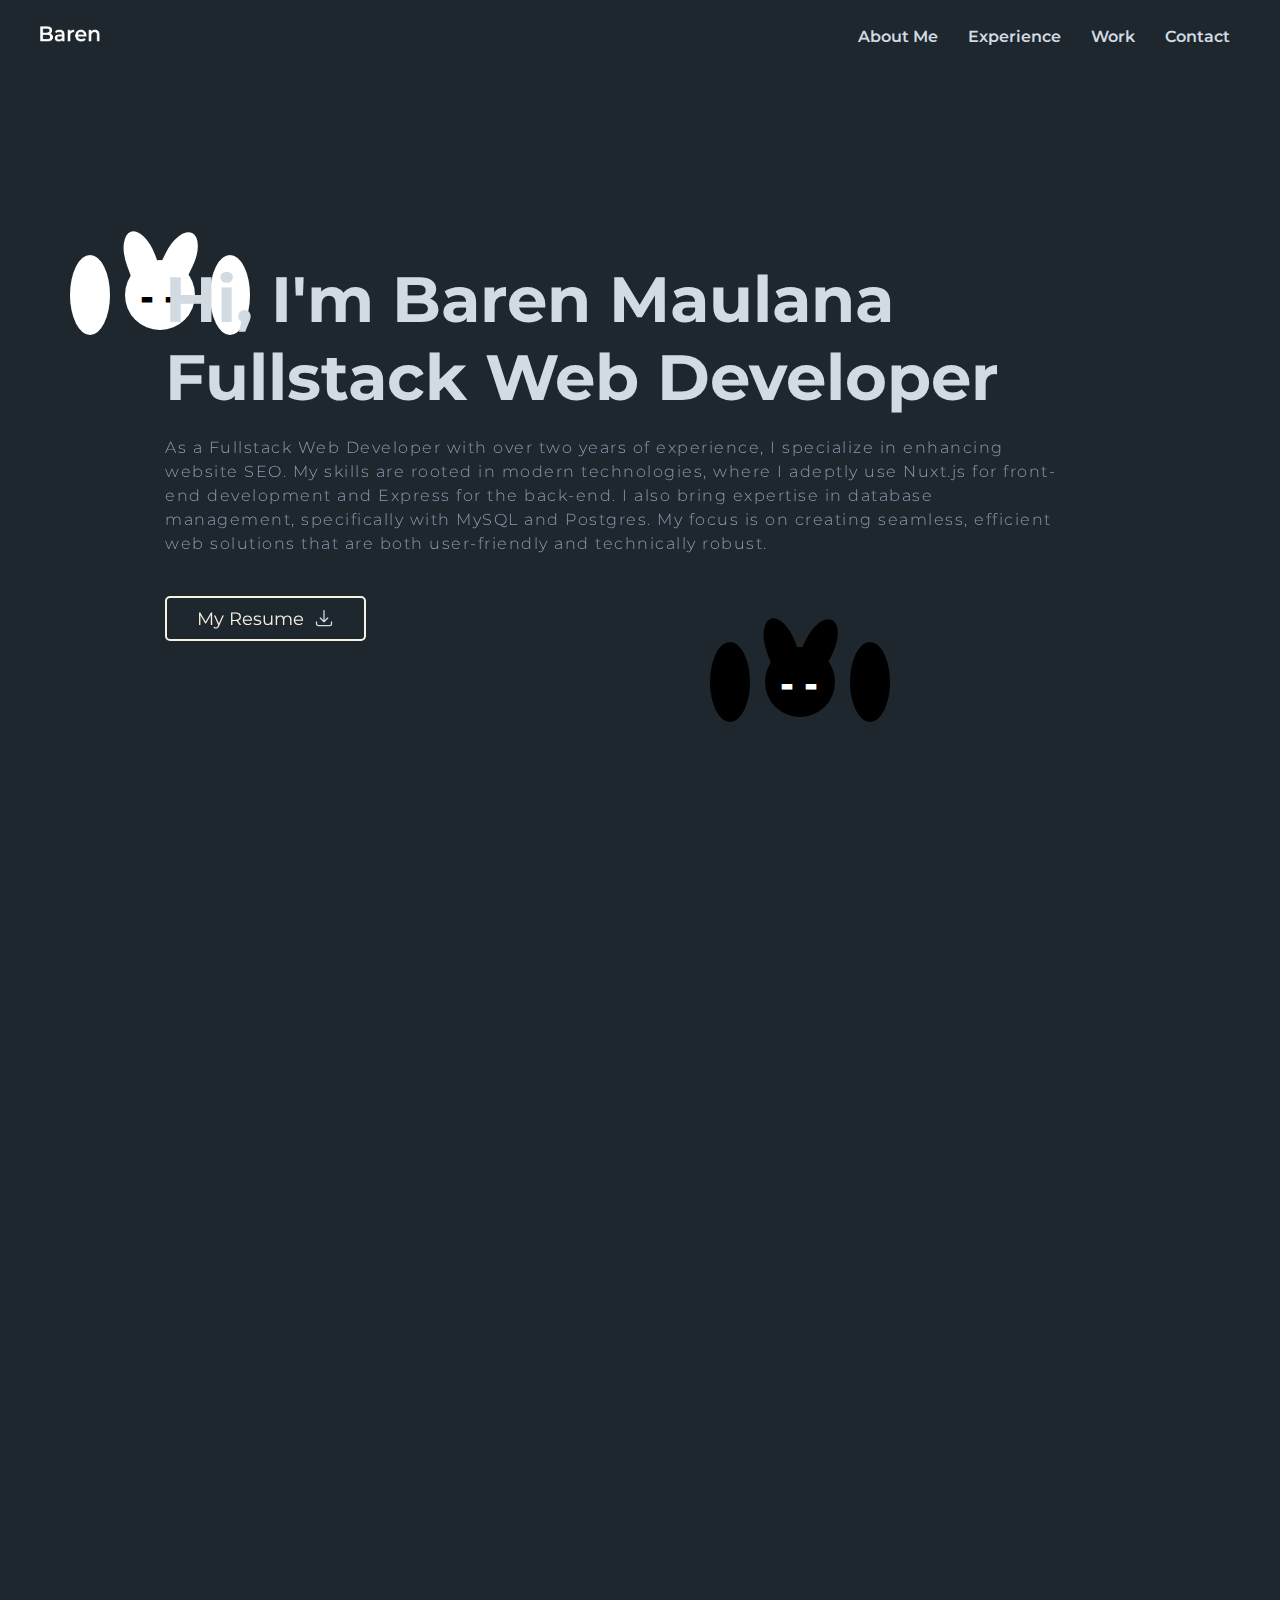
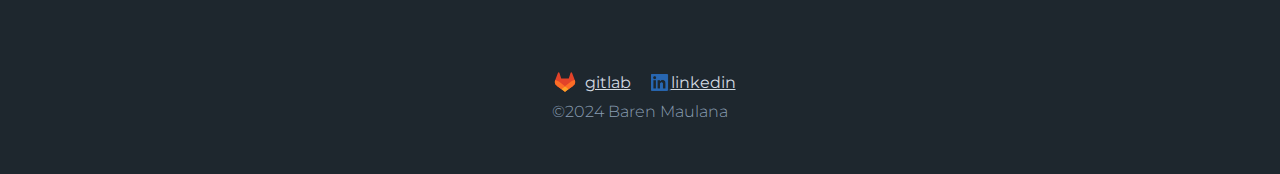
<file: index.html>
<!DOCTYPE html>
<html lang="en">
  <head>
    <meta charset="UTF-8" />
    <meta name="viewport" content="width=device-width, initial-scale=1.0" />
    <title>Baren Maulana - Fullstack Developer</title>
    <link href="https://unpkg.com/aos@2.3.1/dist/aos.css" rel="stylesheet">
    <link rel="stylesheet" href="style.css" />
  </head>
  <body>
    <div id="night-animal">
        <div class="loader">
            <div class="dot-one"></div> 
            <div class="dot-two">-  -</div> 
            <div class="dot-three"></div> 
           </div>
    </div>
    <div id="night-animal-2">
        <div class="loader">
            <div class="dot-one"></div> 
            <div class="dot-two">-  -</div> 
            <div class="dot-three"></div> 
           </div>
    </div>

    <nav>
      <div>
        <a href="#home">
            <img src="./images/logo-white.png" alt="" />
        </a>
      </div>
      <div>
        <ul>
          <li><a href="#about">About Me</a></li>
          <li><a href="#experience">Experience</a></li>
          <li><a href="#work">Work</a></li>
          <li><a href="#contact">Contact</a></li>
        </ul>
      </div>
    </nav>

    <main>
      <div class="container">
        <div id="home" data-aos="fade-up" data-aos-duration="1500">
         <div>
            <h1>Hi, I'm Baren Maulana<br>Fullstack Web Developer</h1>
            <p class="content-description mb-40">
As a Fullstack Web Developer with over two years of experience, I specialize in enhancing website SEO. My skills are rooted in modern technologies, where I adeptly use Nuxt.js for front-end development and Express for the back-end. I also bring expertise in database management, specifically with MySQL and Postgres. My focus is on creating seamless, efficient web solutions that are both user-friendly and technically robust.
            </p>
            <a href="https://drive.google.com/file/d/15ahejpXFpshoO6idgdTiZs-wbaB2inZL/view?usp=sharing" target="_blank" class="btn-global-1">My Resume <svg xmlns="http://www.w3.org/2000/svg" fill="none" viewBox="0 0 24 24" stroke-width="1.5" stroke="currentColor" class="icon-size">
                <path stroke-linecap="round" stroke-linejoin="round" d="M3 16.5v2.25A2.25 2.25 0 005.25 21h13.5A2.25 2.25 0 0021 18.75V16.5M16.5 12L12 16.5m0 0L7.5 12m4.5 4.5V3" />
              </svg>
              </a>
         </div>
        </div>

        <div id="about" data-aos="fade-up" data-aos-duration="1500">
            <div>
                <h2>About Me</h2>
                <p class="content-description mb-10">
                    
                    I thrive on tackling new challenges in my projects, even when they require adjustments in the technology used. Most of my work revolves around developing web pages and entire websites, with a focus on boosting visitor traffic. Additionally, I have experience integrating payment gateways and POS systems with internal dashboards, ensuring seamless and efficient operations. Each project allows me to expand my skill set and deliver impactful solutions that drive success.
                </p>
                <p class="content-description mb-20">
                    Here are a few technologies that I’ve been used recently:
                </p>
                <div class="tech-list">
                    <span>Javascript (ES6)</span>
                    <span>Nodejs</span>
                    <span>Nuxtjs</span>
                    <span>Expressjs</span>
                    <span>PostgreSQL</span>
                    <span>Laravel</span>
                    <span>Git</span>
                </div>
            </div>
            <div class="image-profile">
                <img src="./images/baren.jpeg" alt="" />
            </div>
        </div>

        <div id="experience" data-aos="fade-up" data-aos-duration="1500" class="container">
            <div>
                <h2>Where I've worked</h2>
                <div class="experience-wrapper">
                    <div class="experience-navigation">
                        <span id="camellique">Camellique</span>
                        <span id="meatguy">Meatguy Steakhouse</span>
                    </div>
                    <div id="experience-content">
                        <div class="experience">
                            <div class="mb-20">
                                <p class="mb-10">Fullstack Developer at Camellique</p>
                                <p class="mb-10">April 2021 - March 2023</p>
                                <p> Website link : <a href="https://camellique.com" target="_blank">camellique.com</a></p>
                            </div>
                            <ul class="mb-10">
                                <li>Developing web application where focusing on writing articles, and do transaction to order camellique products.</li>
                                <li>My responsibility is creating application flow, ERD design, Frontend slicing, Build API, also deployment application to production.</li>
                                <li>Colaborate with UI/UX Designer, Marketing manager, and Owner to develop every features.</li>
                            </ul>
                            
                        </div>
                        <div class="experience">
                            <div class="mb-20">
                                <p class="mb-10">Fullstack Developer at Meatguy Steakhouse</p>
                                <p class="mb-10">March 2023 - Present</p>
                                <p> Website links : <a href="https://meatguy.id" target="_blank">meatguy.id</a>&nbsp; ,&nbsp;<a href="https://grillz.meatguy.id" target="_blank">grillz.meatguy.id</a>&nbsp; ,&nbsp;<a href="https://member.meatguy.id" target="_blank">member.meatguy.id</a>&nbsp; </p>
                            </div>
                            <ul>
                                <li>Developing and maintaining web application for Meatguy Steakhouse</li>
                                <li>Handle several project like Website Meatguy Steakhouse, CMS - internal system for Meatguy Steakhouse, API Meatguy Steakhouse</li>
                                <li>Collaborate with SEO Specialist, CRM Specialist, Group Marketing Manager, UI/UX Designer, Marketing Team, Creative Team, to develop new feature and helping to do some adjustment by request.</li>
                            </ul>
                        </div>
                    </div>
                </div>
            </div>
        </div>

        <div id="work" data-aos="fade-up" data-aos-duration="1500">
            <div>
                <h2>What I've created</h2>
                <div class="work-content mb-100" data-aos="fade-up" data-aos-duration="1500">
                    <div class="image-wrapper">
                        <img src="./images/camellique-website.png" >
                    </div>
                    <div class="work-description">
                        <h3 class="mb-10">Camellique Website</h3>
                        <p class="mb-10">The landing page of a cosmetic website that sells products. It includes several sections such as about, products, articles, and referral registration. Actually, the details are quite extensive; there are so many of them that I can hardly remember each one individually</p>
                        <div class="tech-list">
                            <span>Nuxtjs</span>
                            <span>Laravel</span>
                            <span>MySQL</span>
                            <span>CentOS</span>
                            <span>Tailwind Css</span>
                        </div>
                    </div>
                </div>
                <div class="work-content mb-100" data-aos="fade-up" data-aos-duration="1500">
                    <div class="work-description">
                        <h3 class="mb-10">Camellique Shop</h3>
                        <p class="mb-10">One page with features like a shopping cart, product galleries, benefits, how-to-use information, pricing, and product details. For payment, it integrates with the Midtrans payment gateway.</p>
                        <div class="tech-list">
                            <span>Nuxtjs</span>
                            <span>Laravel</span>
                            <span>Midtrans</span>
                            <span>Tailwind Css</span>
                        </div>
                    </div>
                    <div class="image-wrapper">
                        <img src="./images/camellique-shop.png" >
                    </div>
                </div>
                <div class="work-content mb-100" data-aos="fade-up" data-aos-duration="1500">
                    <div class="image-wrapper">
                        <img src="./images/csr-ssr.png" >
                    </div>
                    <div class="work-description">
                        <h3 class="mb-10">CSR to SSR Meatguy Website</h3>
                        <p class="mb-10">Transforming the rendering of the Meatguy website from initially being Client-Side Rendering (CSR) to Server-Side Rendering (SSR). This change was made to facilitate Google's crawling process, as content can be challenging to index with CSR, hence the need to switch to SSR.</p>
                        <div class="tech-list">
                            <span>Nuxtjs</span>
                        </div>
                    </div>
                </div>
                <div class="work-content mb-100" data-aos="fade-up" data-aos-duration="1500">
                    <div class="work-description">
                        <h3 class="mb-10">Bilingual Meatguy Blogs</h3>
                        <p class="mb-10">Due to the detection of high traffic originating from abroad, the team decided to develop a bilingual feature to boost traffic from within the country. Consequently, there are now articles available in both English and Indonesian.</p>
                        <div class="tech-list">
                            <span>Nuxtjs</span>
                            <span>Expressjs</span>
                            <span>PostgreSQL</span>
                        </div>
                    </div>
                    <div class="image-wrapper">
                        <img src="./images/bilingual.png" >
                    </div>
                </div>
                <div class="work-content mb-100" data-aos="fade-up" data-aos-duration="1500">
                    <div class="image-wrapper">
                        <img src="./images/author-page.png" >
                    </div>
                    <div class="work-description">
                        <h3 class="mb-10">Author Page Meatguy Blogs</h3>
                        <p class="mb-10">To maintain the trust of our readers, Meatguy Steakhouse displays author details on each visited blog page. By clicking the author's name, visitors are directed to a detailed page showcasing all the blogs written by that author.</p>
                        <div class="tech-list">
                            <span>Nuxtjs</span>
                            <span>Expressjs</span>
                        </div>
                    </div>
                </div>
                <div class="work-content mb-100" data-aos="fade-up" data-aos-duration="1500">
                    <div class="work-description">
                        <h3 class="mb-10">Customer Birthday</h3>
                        <p class="mb-10">A feature where admins can add customer birthday details, including name, year, and description. Admins can add details not only for the account owner's birthday but also for their family members. This information is added for reminder purposes.</p>
                        <div class="tech-list">
                            <span>Nuxtjs</span>
                            <span>Expressjs</span>
                            <span>PostgreSQL</span>
                            <span>Scheduler</span>
                        </div>
                    </div>
                    <div class="image-wrapper">
                        <img src="./images/birthday.png" >
                    </div>
                </div>
                <div class="work-content mb-100" data-aos="fade-up" data-aos-duration="1500">
                    <div class="image-wrapper">
                        <img src="./images/tier.png" >
                    </div>
                    <div class="work-description">
                        <h3 class="mb-10">Implement New Tiering Customer</h3>
                        <p class="mb-10">To enhance the effectiveness of the upcoming CRM campaign, Meatguy Steakhouse establishes rules for tiering customers. This includes a revamp of existing features to align with the latest tiering rules.</p>
                        <div class="tech-list">
                            <span>Nuxtjs</span>
                            <span>Expressjs</span>
                            <span>Scheduler</span>
                        </div>
                    </div>
                </div>
                <div class="work-content mb-100" data-aos="fade-up" data-aos-duration="1500">
                    <div class="work-description">
                        <h3 class="mb-10">Meatguy x Chope Reservation</h3>
                        <p class="mb-10">To facilitate customer reservations, Meatguy Steakhouse collaborates with Chope to display a widget on the location section during browser searches. This system uses GCC as the publisher, and the internal system scrapes emails using the Google Mail API.</p>
                        <div class="tech-list">
                            <span>Nuxtjs</span>
                            <span>Expressjs</span>
                            <span>PostgreSQL</span>
                            <span>Google Cloud Console</span>
                        </div>
                    </div>
                    <div class="image-wrapper">
                        <img src="./images/chope.png" >
                    </div>
                </div>
                <div class="work-content mb-100" data-aos="fade-up" data-aos-duration="1500">
                    <div class="image-wrapper">
                        <img src="./images/hampers.png" >
                    </div>
                    <div class="work-description">
                        <h3 class="mb-10">Hampers Campaign Page</h3>
                        <p class="mb-10">The page is used to display information about the hamper packages provided by Meatguy Steakhouse. This program runs at the end of the year, from December to January 15th. The UI design is created by someone else from our team.</p>
                        <div class="tech-list">
                            <span>Nuxtjs</span>
                        </div>
                    </div>
                </div>
                <div class="work-content mb-100" data-aos="fade-up" data-aos-duration="1500">
                    <div class="work-description">
                        <h3 class="mb-10">Miyazaki Wagyu Campaign Page</h3>
                        <p class="mb-10">The page displays A5 Miyazaki Wagyu beef cuts and provides a brief overview of Wagyu and Miyazaki cuts. The purpose of the page is to track from various sources and prevent bounce rates due to mismatched content when users click on ads or email marketing.</p>
                        <div class="tech-list">
                            <span>Nuxtjs</span>
                        </div>
                    </div>
                    <div class="image-wrapper">
                        <img src="./images/miyazaki.png" >
                    </div>
                </div>
                <div class="work-content mb-100" data-aos="fade-up" data-aos-duration="1500">
                    <div class="image-wrapper">
                        <img src="./images/grillz-website.png" >
                    </div>
                    <div class="work-description">
                        <h3 class="mb-10">Grillz Website</h3>
                        <p class="mb-10">website to display information about Grillz by Meatguy, which provides private steak parties at the customer's location, with several CTA buttons that will send information inputted by the customers who fill it out.</p>
                        <div class="tech-list">
                            <span>Nuxt 3</span>
                            <span>GSAP</span>
                            <span>Ubuntu</span>
                            <span>Nginx</span>
                        </div>
                    </div>
                </div>
                <div class="work-content mb-100" data-aos="fade-up" data-aos-duration="1500">
                    <div class="work-description">
                        <h3 class="mb-10">Meatguy Steakhouse II SCBD</h3>
                        <p class="mb-10">Adjustments for the opening of a new Meatguy Steakhouse branch in SCBD Jakarta, starting from a new page for outlet details, to adjusting the customer journey for those wishing to make reservations on our website.</p>
                        <div class="tech-list">
                            <span>Nuxtjs</span>
                        </div>
                    </div>
                    <div class="image-wrapper">
                        <img src="./images/meatguy-scbd.png" >
                    </div>
                </div>
                <div class="work-content mb-100" data-aos="fade-up" data-aos-duration="1500">
                    <div class="image-wrapper">
                        <img src="./images/creers-meatguy.png" >
                    </div>
                    <div class="work-description">
                        <h3 class="mb-10">Careers Page Meatguy Steakhouse</h3>
                        <p class="mb-10">Creation of a Careers page, with the aim of providing job seekers with information regarding positions available at Meatguy Steakhouse, both in SCBD and Bintaro.</p>
                        <div class="tech-list">
                            <span>Nuxtjs</span>
                        </div>
                    </div>
                </div>
            </div>
        </div>

        <div id="contact" data-aos="fade-up" data-aos-duration="1500">
            <div>
                <h2>Contact Me</h2>
                <p class="content-description mb-20">Feel free to get in touch with me! Whether you have a question, a project in mind, or just want to say hello, I'd love to hear from you. and I'll get back to you as soon as possible. Your thoughts and inquiries are always welcome!</p>
                <a href="mailto:barenmaulana@gmail.com">Say Hello</a>
            </div>
        </div>

        <iframe src="./footer.html" frameborder="0" style="width: 100%;height: 12vh;"></iframe>

      </div>
      <script src="https://unpkg.com/aos@2.3.1/dist/aos.js"></script>
      <script src="./script.js"></script>
  </body>
</html>
</file>
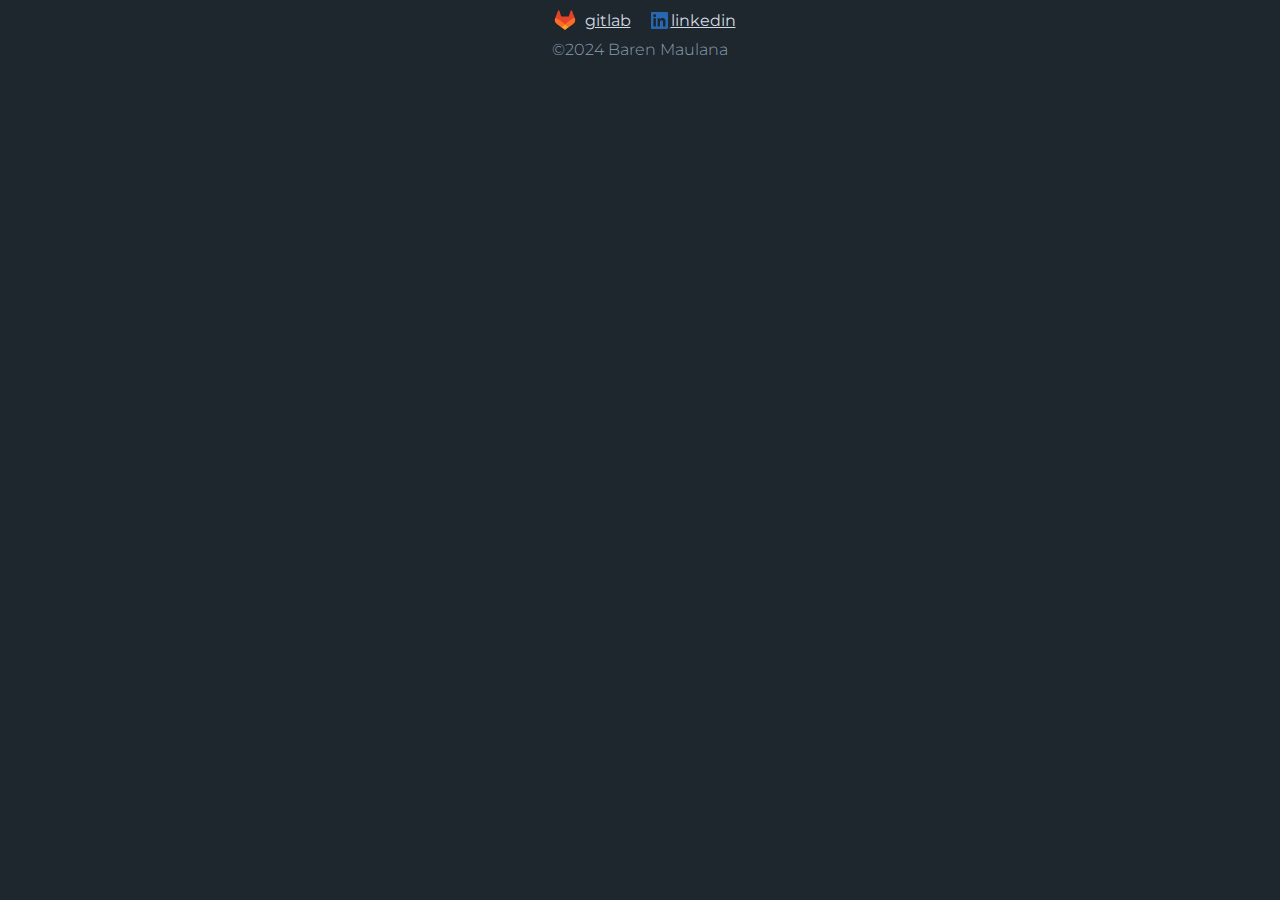
<file: footer.html>
<!DOCTYPE html>
<html lang="en">
  <head>
    <meta charset="UTF-8" />
    <meta name="viewport" content="width=device-width, initial-scale=1.0" />
    <title>Document</title>
    <link rel="stylesheet" href="style.css" />
  </head>
  <body>
    <footer>
      <div class="social">
        <a target="_blank" href="https://gitlab.com/barenmaulana">
          <img src="./images/gitlab.svg" width="40" alt="" />
          gitlab
        </a>
        <a
          target="_blank"
          href="https://www.linkedin.com/in/baren-maulana-850149206"
        >
          <img src="./images/linkedin.png" width="20" alt="" />
          linkedin
        </a>
      </div>
      <p>&copy;2024 Baren Maulana</p>
    </footer>
  </body>
</html>
</file>
<file: style.css>
@import url("https://fonts.googleapis.com/css2?family=Montserrat:wght@100;200;300;400;500&display=swap");

* {
  margin: 0;
  padding: 0;
  box-sizing: border-box;
  font-family: "Montserrat", sans-serif;
  color: #d2dae2;
  scroll-behavior: smooth;
}

body {
  background-color: #1e272e;
  overflow-x: hidden !important;
}

nav {
  position: fixed;
  z-index: 9;
  min-height: 8vh;
  width: 100%;
  display: flex;
  align-items: center;
  justify-content: space-between;
  padding: 0 40px;
  background-color: #1e272e;
}

nav img {
  width: 60px;
}

nav ul {
  display: flex;
  justify-content: space-around;
  width: 100%;
  list-style: none;
  gap: 10px;
}

nav ul li a {
  color: #d2dae2;
  text-decoration: none;
  padding: 10px;
  font-weight: 600;
}

.container {
  max-width: 950px;
  margin: 0 auto;
}

#home {
  min-height: 100vh;
  display: flex;
  align-items: center;
}

#home h1 {
  margin-bottom: 20px;
  font-size: 4em;
}

p.content-description {
  font-size: 1em;
  max-width: 900px;
  letter-spacing: 1.5px;
  color: rgb(137, 157, 178);
  font-weight: 300;
  line-height: 1.5em;
}

.mb-100 {
  margin-bottom: 100px;
}

.mb-40 {
  margin-bottom: 40px;
}

.mb-20 {
  margin-bottom: 20px;
}

.mb-10 {
  margin-bottom: 10px;
}

.btn-global-1 {
  font-size: 1.1em;
  padding: 10px 30px;
  border-radius: 5px;
  border: 2px solid #f7f1e3;
  color: #f7f1e3;
  text-decoration: none;
  transition: all 0.3s ease-in-out;
  display: flex;
  align-items: center;
  width: fit-content;
  gap: 10px;
}

.btn-global-1:hover {
  background-color: #f7f1e3;
  color: #1e272e;
}

.icon-size {
  height: 20px;
  width: 20px;
  color: #f7f1e3;
}

#about {
  min-height: 100vh;
  display: flex;
  align-items: center;
}

h2 {
  font-size: 1.5em;
  margin-bottom: 20px;
}

.tech-list {
  display: flex;
  flex-wrap: wrap;
  gap: 10px;
}

.tech-list span {
  padding: 5px 10px;
  border-radius: 5px;
  border: 1px solid #f7f1e3;
  color: #f7f1e3;
  font-size: 0.8em;
}

.tech-list-2 span {
  padding: 5px 10px;
  border-radius: 5px;
  border: 1px solid #f7f1e3;
  color: #f7f1e3;
  font-size: 0.8em;
}

table tr {
  height: 40px;
}

table td {
  min-width: 130px !important;
}

.image-profile {
  width: 300px;
  height: 300px;
  border: 2px solid #f7f1e3;
  border-radius: 20px 0 20px 0;
}

.image-profile img {
  width: 100%;
  height: 100%;
  object-fit: cover;
  border-radius: 20px 0 20px 0;
}

#experience {
  min-height: 100vh;
  display: flex;
  align-items: center;
}

#experience .experience-wrapper {
  display: flex;
}

#experience .experience-wrapper .experience-navigation {
  min-width: 300px;
  display: flex;
  flex-direction: column;
  gap: 10px;
}

#experience .experience-wrapper .experience-navigation span {
  cursor: pointer;
  color: rgb(137, 157, 178);
  padding: 10px 20px;
  border-left: 2px solid transparent;
}

.exp-active {
  color: #f7f1e3 !important;
  border-left: 2px solid #f7f1e3 !important;
}

#experience-content .experience {
  display: none;
}

.show-experience {
  display: block !important;
}

#experience-content .experience ul li {
  color: rgb(137, 157, 178);
  line-height: 30px;
}

#work {
  min-height: 100vh;
  display: flex;
  align-items: center;
}

#work .work-content {
  display: flex;
  align-items: center;
  justify-content: space-between;
}

#work .image-wrapper {
  width: 48%;
}

#work .work-description {
  width: 48%;
}

#work .work-description p {
  padding: 20px;
  border-radius: 10px;
  background-color: #222e36;
}

#work .image-wrapper img {
  width: 100%;
  height: 100%;
  object-fit: cover;
}

#contact {
  min-height: 100vh;
  display: flex;
  align-items: center;
}

#contact a {
  color: #222e36;
  text-decoration: none;
  font-size: 1em;
  background-color: #f7f1e3;
  padding: 8px 20px;
  border-radius: 5px;
}

#contact textarea {
  color: #1e272e;
  padding: 10px;
  border-radius: 2px;
}

footer {
  min-height: 12vh;
}

footer .social {
  display: flex;
  justify-content: center;
  gap: 20px;
}

footer a {
  display: flex;
  align-items: center;
}

footer p {
  text-align: center;
  color: rgb(137, 157, 178);
  font-weight: 300;
}

/* night animation */
.show-night-animal {
  display: block !important;
}

#night-animal-2 {
  display: none;
  position: absolute;
  right: 25%;
  top: 73%;
}

#night-animal {
  display: none;
  position: absolute;
  top: 30%;
}

.loader {
  height: 50px;
  width: 20rem;
  display: flex;
  justify-content: center;
  align-items: center;
  gap: 15px;
}

.dot-two {
  background-color: #fff;
  height: 60px;
  width: 60px;
  border-radius: 50%;
  padding: 15px;
  color: white;
  font-size: 36px;
}

.dot-one,
.dot-three {
  background-color: #fff;
  height: 80px;
  width: 40px;
  border-radius: 50%;
  text-align: center;
  animation: flap-wings 1s infinite ease-in-out;
}

.dot-two {
  position: relative;
  height: 70px;
  width: 70px;
  border-radius: 50%;
  background-color: #fff;
  animation: flap-wings 1s infinite ease-in-out;
  animation-delay: 0.1s;
  color: #000;
  font-weight: 800;
}

.dot-two::before,
.dot-two::after {
  content: "";
  position: absolute !important;
  background-color: #fff;
}

.dot-two::before {
  height: 60px;
  width: 30px;
  bottom: 40px;
  left: 1px;
  border-radius: 50% 50% 0 0;
  transform: rotate(-20deg);
}

.dot-two::after {
  height: 60px;
  width: 30px;
  bottom: 40px;
  left: 39px;
  transform: rotate(26deg);
  border-radius: 50% 50% 0 0;
}

.dot-one::before,
.dot-one::after,
.dot-three::before,
.dot-three::after {
  content: "";
  position: absolute;
  background-color: #000;
}

.dot-one::before,
.dot-three::before {
  height: 60px;
  width: 40px;
  top: 25px;
  left: 0;
  background-color: #1e272e;
  /*chnage this if u need dark mode to #212121 if need light mode #e8e8e8*/
  border-radius: 50% 50% 0 0;
}

#night-animal-2 .dot-two {
  background-color: #000;
  color: #fff;
}
#night-animal-2 .dot-two::before,
#night-animal-2 .dot-two::after {
  background-color: #000;
}
#night-animal-2 .dot-one,
#night-animal-2 .dot-three {
  background-color: #000;
}

@keyframes flap-wings {
  0%,
  100% {
    transform: translateY(0);
    color: #000;
  }

  50% {
    transform: translateY(-20px);
    color: #fff;
  }
}

/* Media Query */
@media only screen and (max-width: 560px) {
  nav div:nth-child(2) {
    display: none;
  }

  .container {
    padding: 0 20px;
  }

  #home h1 {
    font-size: 1.5em;
  }

  #home p {
    font-size: 0.8em;
    text-align: justify;
  }

  #home .btn-global-1 {
    font-size: 0.8em;
  }

  #about {
    flex-direction: column;
    justify-content: center;
    align-items: center;
    gap: 20px;
  }

  #about p {
    font-size: 0.8em;
  }

  #about .image-profile {
    display: none;
  }

  #experience .experience-wrapper {
    flex-direction: column;
    justify-content: center;
    align-items: center;
    gap: 20px;
  }

  #experience .experience-wrapper .experience-navigation {
    margin-bottom: 30px;
  }

  #work {
    margin-top: 50px;
  }

  #work .work-content {
    flex-direction: column;
    justify-content: center;
    align-items: center;
    gap: 20px;
  }

  #work .image-wrapper {
    width: 100%;
  }

  #work .work-description {
    width: 100%;
  }

  #about {
    min-height: auto !important;
  }

  #experience {
    margin-top: 100px;
  }

  #contact {
    min-height: auto !important;
    margin-bottom: 100px;
  }

  #night-animal-2 {
    position: absolute;
    right: -50px;
    top: 80%;
  }

  #night-animal {
    position: absolute;
    top: 90%;
    left: -100px;
  }
}
</file>
